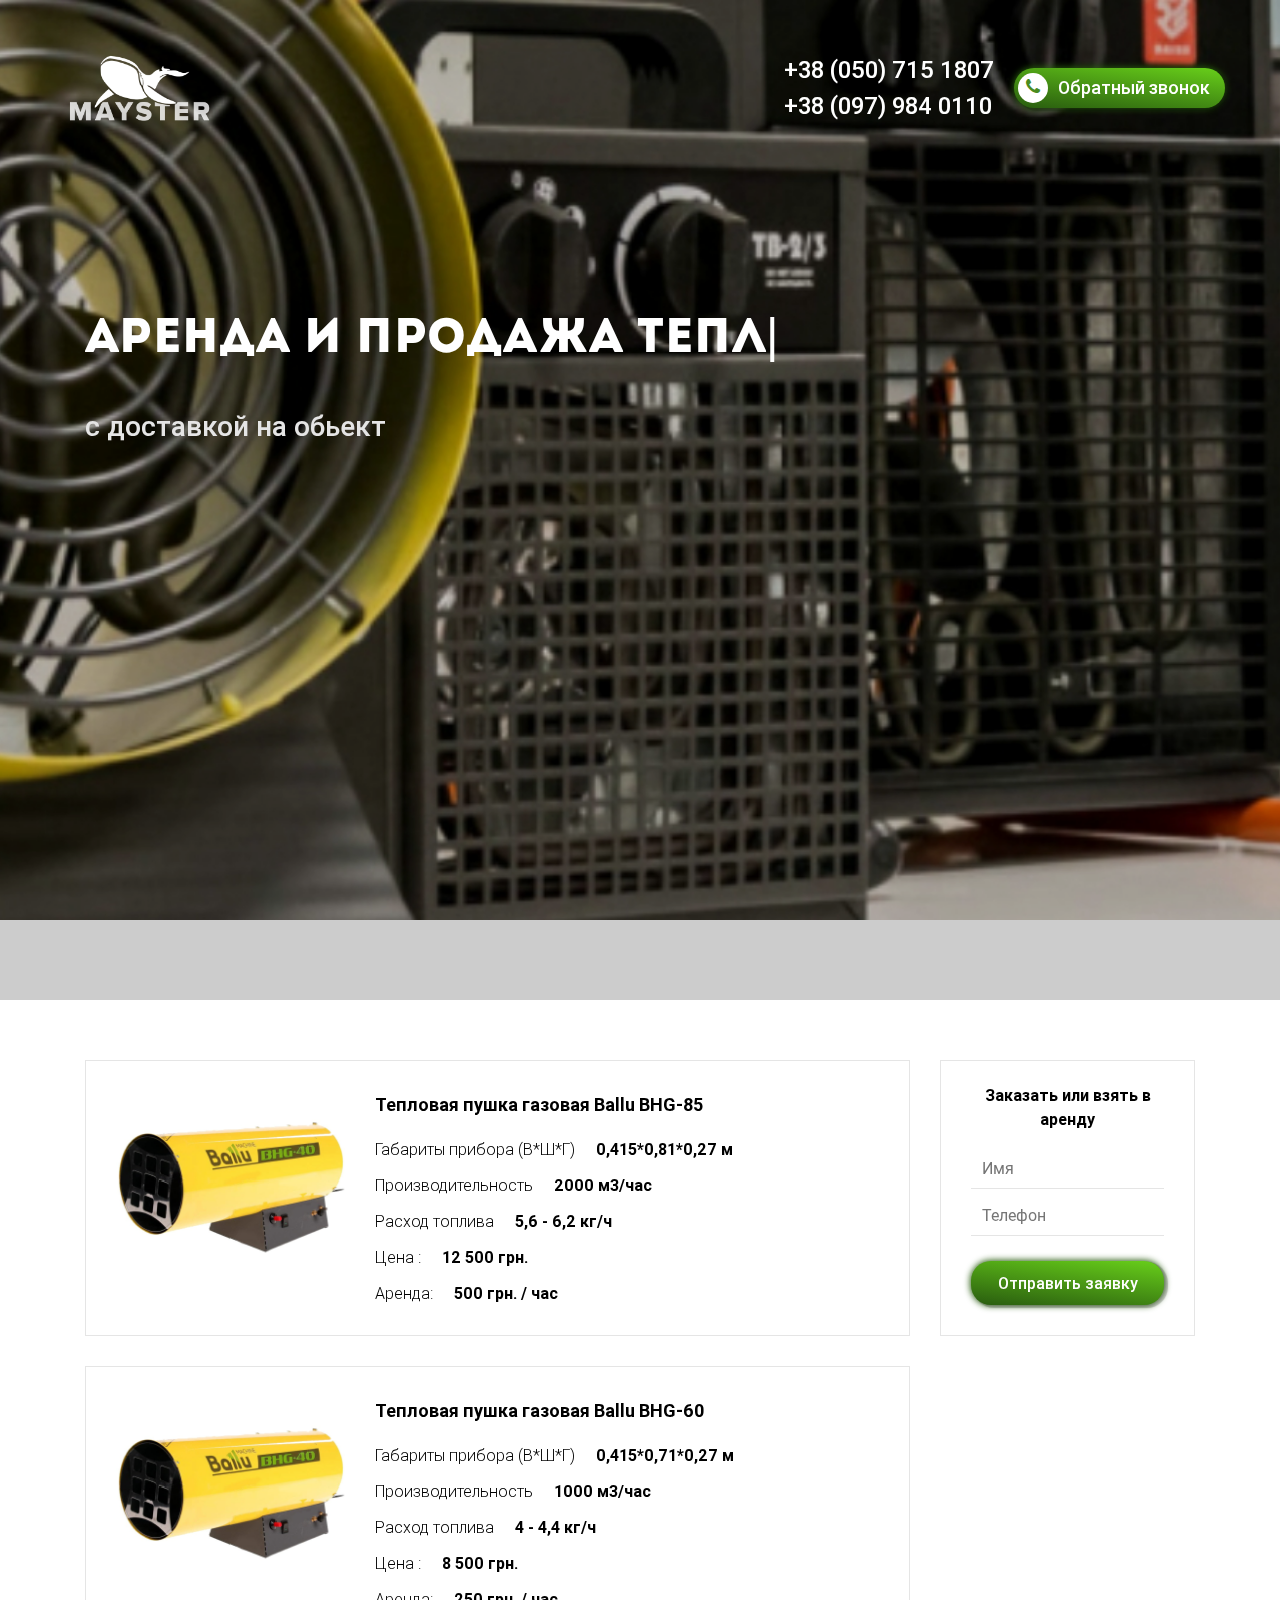
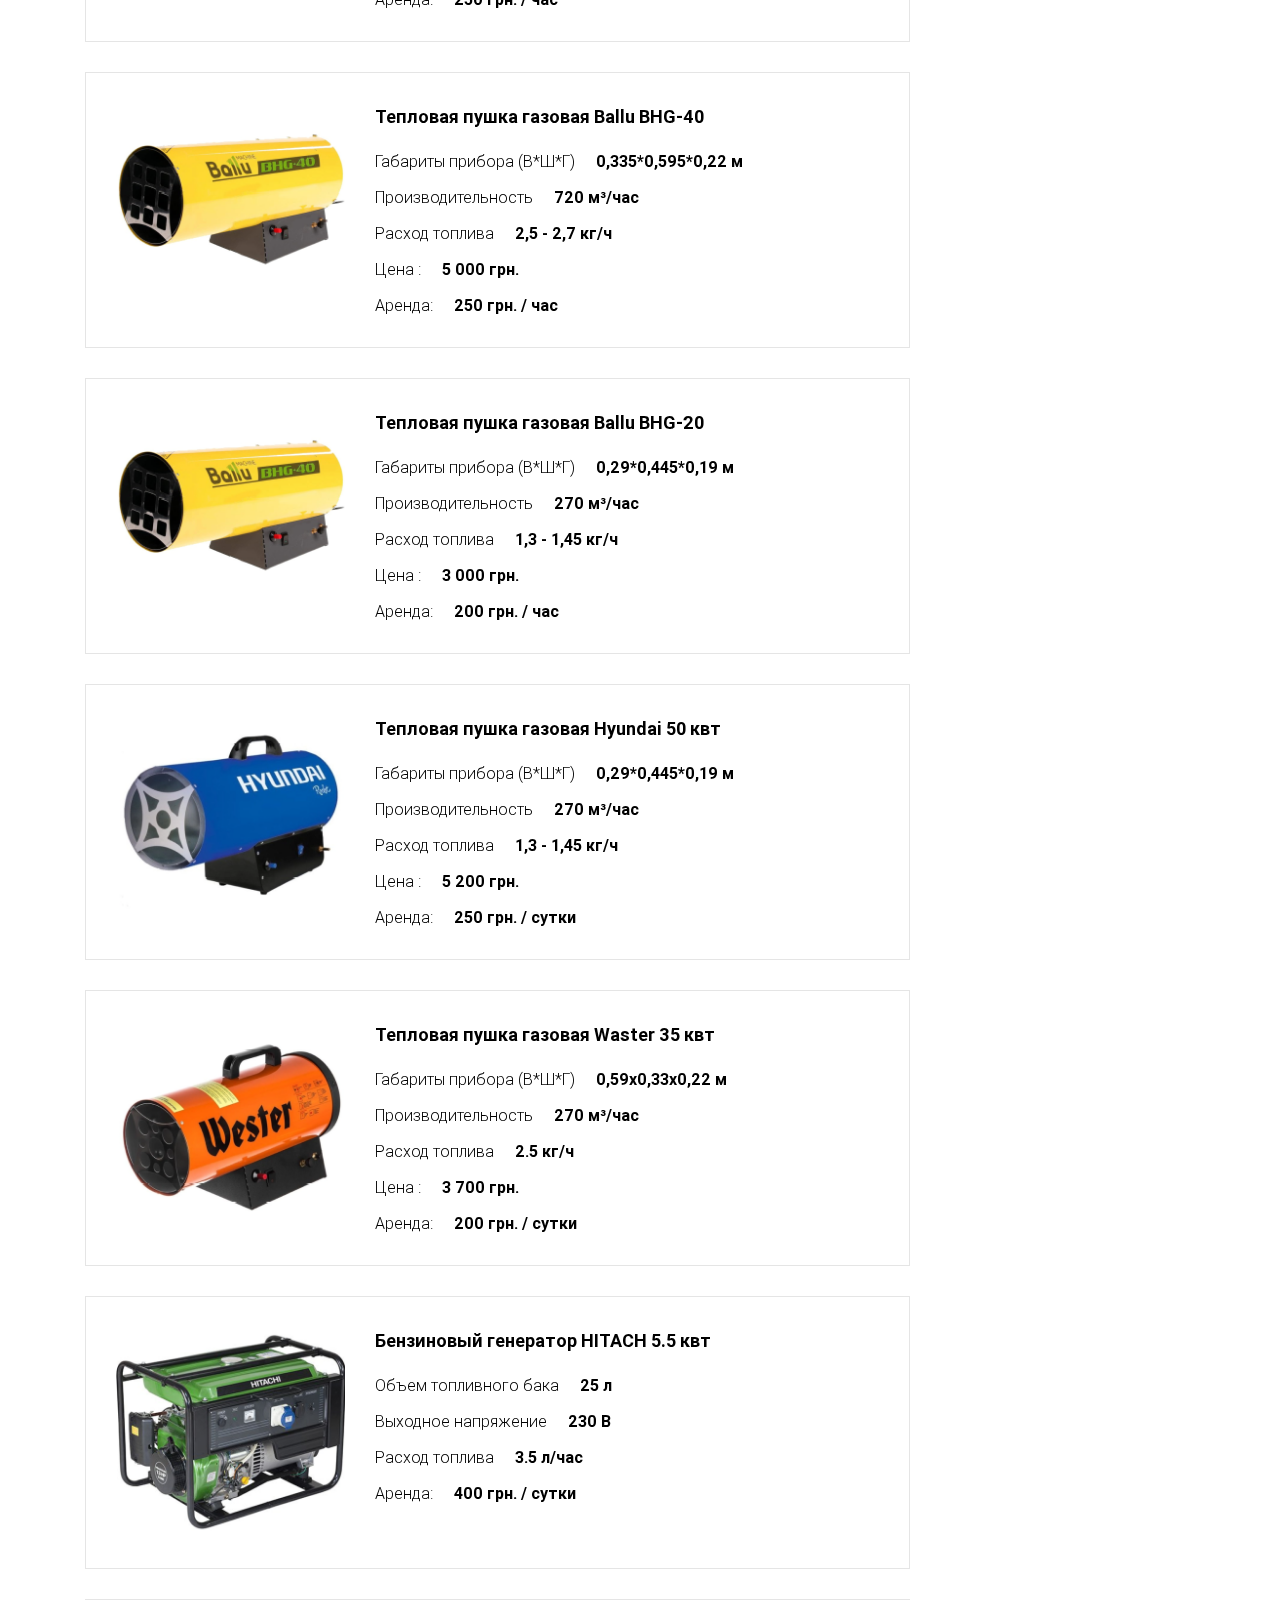
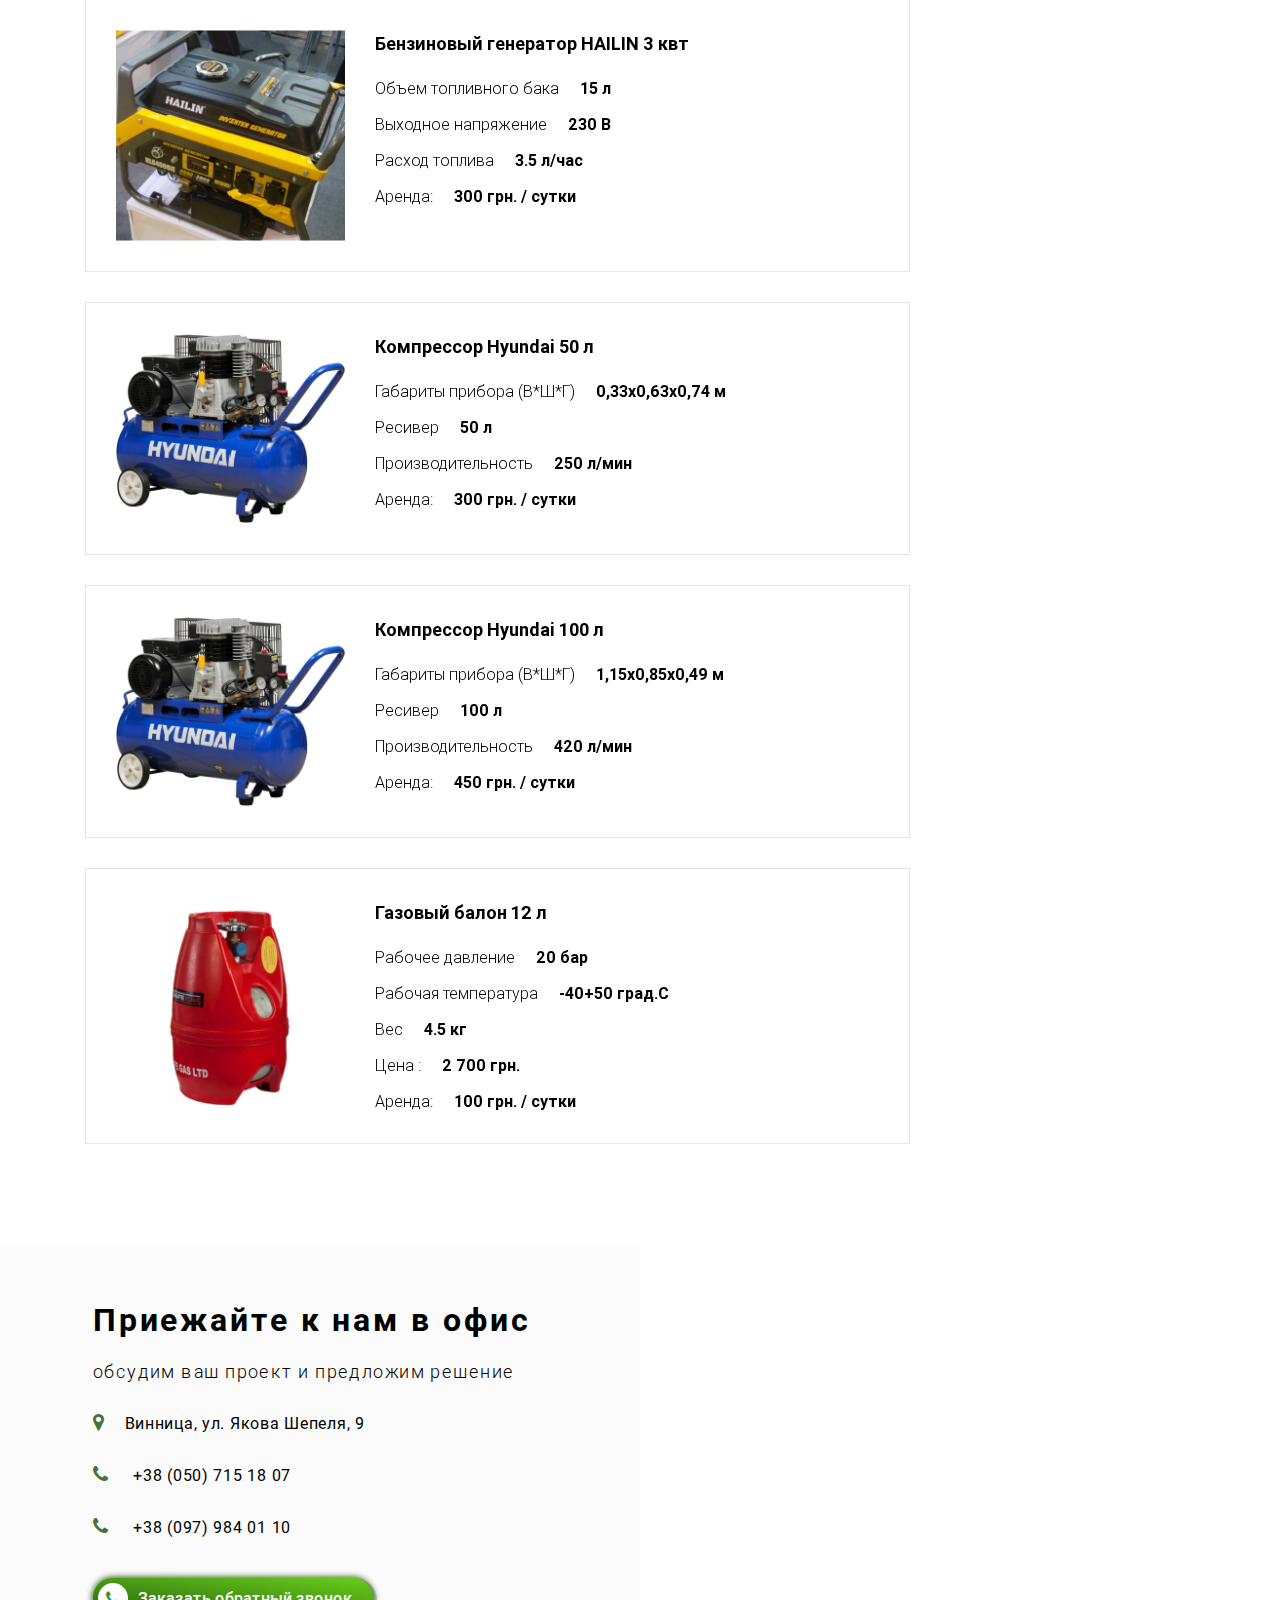
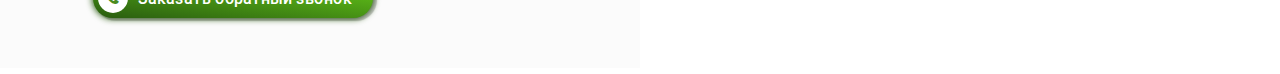
<file: catalog.html>
<!DOCTYPE html>
<html lang="en">

<head>
    <meta charset="UTF-8">
    <meta http-equiv="X-UA-Compatible" content="ie=edge">
    <meta name="viewport" content="width=device-width, initial-scale=1.0">
    <meta name="description"
        content="Заказать профессиональный монтаж всех видов натяжных потолков по лучшей цене в городе Винница" />
    <meta name="keywords"
        content="натяжные потолки винница, глянцевые потолки винница, матовые потолки винница, многоуровневые потолки винница, потолки с подсветкой винница, тканевые потолки винница, сатин потолки винница">
    <link rel="shortcut icon" href="images/favicon.png" type="image/png" />
    <link rel="stylesheet" href="css/font-awesome.min.css">
    <link rel="stylesheet" href="css/bootstrap.min.css">
    <link rel="stylesheet" href="css/mdb.min.css">
    <link rel="stylesheet" href="css/animate.css">
    <link rel="stylesheet" href="css/swiper.min.css">
    <link rel="stylesheet" href="css/grt-youtube-popup.css">
    <link rel="stylesheet" href="css/hover.css">
    <link rel="stylesheet" href="css/style.css">
    <title>Натяжные потолки Винница | Лучшее цены</title>

    <!-- Global site tag (gtag.js) - Google Analytics -->
    <script async src="https://www.googletagmanager.com/gtag/js?id=UA-128218294-1"></script>
    <script>
        window.dataLayer = window.dataLayer || [];

        function gtag() {
            dataLayer.push(arguments);
        }
        gtag('js', new Date());

        gtag('config', 'UA-128218294-1');
    </script>

    <!-- Yandex.Metrika counter -->
    <script type="text/javascript">
        (function (d, w, c) {
            (w[c] = w[c] || []).push(function () {
                try {
                    w.yaCounter50878814 = new Ya.Metrika2({
                        id: 50878814,
                        clickmap: true,
                        trackLinks: true,
                        accurateTrackBounce: true,
                        webvisor: true
                    });
                } catch (e) {}
            });

            var n = d.getElementsByTagName("script")[0],
                s = d.createElement("script"),
                f = function () {
                    n.parentNode.insertBefore(s, n);
                };
            s.type = "text/javascript";
            s.async = true;
            s.src = "https://mc.yandex.ru/metrika/tag.js";

            if (w.opera == "[object Opera]") {
                d.addEventListener("DOMContentLoaded", f, false);
            } else {
                f();
            }
        })(document, window, "yandex_metrika_callbacks2");
    </script>
    <noscript>
        <div><img src="https://mc.yandex.ru/watch/50878814" style="position:absolute; left:-9999px;" alt="" /></div>
    </noscript>
    <!-- /Yandex.Metrika counter -->

</head>

<body>
    <div class="wrapper wrapper--catalog force-overflow">
        <section class="section-1 hero">
            <header class="parallax-window parallax-window--catalog site-header">
                <div class="header">
                    <div class="logo">
                        <a href="/">
                            <div class="large-logo">
                                <img src="images/logo.png" alt="">
                            </div>
                        </a>
                        <!--<div class="small-logo">Desing Studio</div>-->
                        <div class="logo__phones">
                            <p class="logo__item">
                                <a href="tel:0507151807" class="header-phone header-phone-left">+38 (050) 715 18 07</a>
                            </p>
                            <p class="logo__item">
                                <a href="tel:0979840110" class="header-phone header-phone-left">+38 (097) 984 01 10</a>
                            </p>
                        </div>
                    </div>
                    <div class="header-address">
                        <div class="header-address__inner">
                            <p>
                                <a href="tel:0507151807" class="header-phone header-phone-right">
                                    +38 (050) 715 1807
                                </a>
                            </p>
                            <p>
                                <a href="tel:0979840110" class="header-phone header-phone-right">
                                    +38 (097) 984 0110
                                </a>
                            </p>
                        </div>
                        <a href="#" class="button btn-header-feedback" data-toggle="modal"
                            data-target="#ModalSubscription1"><i class="fa fa-phone"></i>
                            <p>Обратный звонок</p>
                        </a>
                        <a href="#" class="md-btn-header-feedback" data-toggle="modal"
                            data-target="#ModalSubscription1"><i class="fa fa-phone"></i></a>
                    </div>
                </div>
                <div class="center-block">
                    <div class="container">
                        <div class="row">
                            <div class="col-12">
                                <div class="op-2">
                                    <h1 class="header-title header-title--catalog op-1">
                                        Аренда и продажа
                                        <span id="header_typed"></span>
                                    </h1>
                                    <p class="op-title">
                                        с доставкой на обьект
                                    </p>
                                </div>
                            </div>
                        </div>
                    </div>
                </div>
            </header>
        </section>
        <main>
            <section class="products">
                <div class="container">
                    <div class="row">
                        <div class="col-xl-9 col-lg-8 col-md-12 products__contant">
                            <div class="row products__item">
                                <div class="col-12">
                                    <div class="products__wrapper">
                                        <div class="row products__row">
                                            <div class="col-md-4 col-12 products__img">
                                                <picture>
                                                    <img src="images/prod-1.png" width="235" height="216"
                                                        alt="Тепловая пушка газовая Ballu BHG-85">
                                                </picture>
                                            </div>
                                            <div class="col-md-8 col-12 products__info-block">
                                                <p class="products__name">
                                                    Тепловая пушка газовая Ballu BHG-85
                                                </p>
                                                <div class="characteristic">
                                                    <div class="characteristic__item">
                                                        <p class="characteristic__name">
                                                            Габариты прибора (В*Ш*Г)
                                                        </p>
                                                        <p class="characteristic__value">
                                                            0,415*0,81*0,27 м
                                                        </p>
                                                    </div>
                                                    <div class="characteristic__item">
                                                        <p class="characteristic__name">
                                                            Производительность
                                                        </p>
                                                        <p class="characteristic__value">
                                                            2000 м3/час
                                                        </p>
                                                    </div>
                                                    <div class="characteristic__item">
                                                        <p class="characteristic__name">
                                                            Расход топлива
                                                        </p>
                                                        <p class="characteristic__value">
                                                            5,6 - 6,2 кг/ч
                                                        </p>
                                                    </div>
                                                    <div class="characteristic__item">
                                                        <p class="characteristic__name">
                                                            Цена :
                                                        </p>
                                                        <p class="characteristic__value">
                                                            12 500 грн.
                                                        </p>
                                                    </div>
                                                    <div class="characteristic__item">
                                                        <p class="characteristic__name">
                                                            Аренда:
                                                        </p>
                                                        <p class="characteristic__value">
                                                            500 грн. / час
                                                        </p>
                                                    </div>
                                                </div>
                                            </div>
                                        </div>
                                    </div>
                                </div>
                            </div>
                            <div class="row products__item">
                                <div class="col-12">
                                    <div class="products__wrapper">
                                        <div class="row products__row">
                                            <div class="col-md-4 col-12 products__img">
                                                <picture>
                                                    <img src="images/prod-1.png" width="235" height="216"
                                                        alt="Тепловая пушка газовая Ballu BHG-60">
                                                </picture>
                                            </div>
                                            <div class="col-md-8 col-12 products__info-block">
                                                <p class="products__name">
                                                    Тепловая пушка газовая Ballu BHG-60
                                                </p>
                                                <div class="characteristic">
                                                    <div class="characteristic__item">
                                                        <p class="characteristic__name">
                                                            Габариты прибора (В*Ш*Г)
                                                        </p>
                                                        <p class="characteristic__value">
                                                            0,415*0,71*0,27 м
                                                        </p>
                                                    </div>
                                                    <div class="characteristic__item">
                                                        <p class="characteristic__name">
                                                            Производительность
                                                        </p>
                                                        <p class="characteristic__value">
                                                            1000 м3/час
                                                        </p>
                                                    </div>
                                                    <div class="characteristic__item">
                                                        <p class="characteristic__name">
                                                            Расход топлива
                                                        </p>
                                                        <p class="characteristic__value">
                                                            4 - 4,4 кг/ч
                                                        </p>
                                                    </div>
                                                    <div class="characteristic__item">
                                                        <p class="characteristic__name">
                                                            Цена :
                                                        </p>
                                                        <p class="characteristic__value">
                                                            8 500 грн.
                                                        </p>
                                                    </div>
                                                    <div class="characteristic__item">
                                                        <p class="characteristic__name">
                                                            Аренда:
                                                        </p>
                                                        <p class="characteristic__value">
                                                            250 грн. / час
                                                        </p>
                                                    </div>
                                                </div>
                                            </div>
                                        </div>
                                    </div>
                                </div>
                            </div>
                            <div class="row products__item">
                                <div class="col-12">
                                    <div class="products__wrapper">
                                        <div class="row products__row">
                                            <div class="col-md-4 col-12 products__img">
                                                <picture>
                                                    <img src="images/prod-1.png" width="235" height="216"
                                                        alt="Тепловая пушка газовая Ballu BHG-40">
                                                </picture>
                                            </div>
                                            <div class="col-md-8 col-12 products__info-block">
                                                <p class="products__name">
                                                    Тепловая пушка газовая Ballu BHG-40
                                                </p>
                                                <div class="characteristic">
                                                    <div class="characteristic__item">
                                                        <p class="characteristic__name">
                                                            Габариты прибора (В*Ш*Г)
                                                        </p>
                                                        <p class="characteristic__value">
                                                            0,335*0,595*0,22 м
                                                        </p>
                                                    </div>
                                                    <div class="characteristic__item">
                                                        <p class="characteristic__name">
                                                            Производительность
                                                        </p>
                                                        <p class="characteristic__value">
                                                            720 м³/час
                                                        </p>
                                                    </div>
                                                    <div class="characteristic__item">
                                                        <p class="characteristic__name">
                                                            Расход топлива
                                                        </p>
                                                        <p class="characteristic__value">
                                                            2,5 - 2,7 кг/ч
                                                        </p>
                                                    </div>
                                                    <div class="characteristic__item">
                                                        <p class="characteristic__name">
                                                            Цена :
                                                        </p>
                                                        <p class="characteristic__value">
                                                            5 000 грн.
                                                        </p>
                                                    </div>
                                                    <div class="characteristic__item">
                                                        <p class="characteristic__name">
                                                            Аренда:
                                                        </p>
                                                        <p class="characteristic__value">
                                                            250 грн. / час
                                                        </p>
                                                    </div>
                                                </div>
                                            </div>
                                        </div>
                                    </div>
                                </div>
                            </div>
                            <div class="row products__item">
                                <div class="col-12">
                                    <div class="products__wrapper">
                                        <div class="row products__row">
                                            <div class="col-md-4 col-12 products__img">
                                                <picture>
                                                    <img src="images/prod-1.png" width="235" height="216"
                                                        alt="Тепловая пушка газовая Ballu BHG-20">
                                                </picture>
                                            </div>
                                            <div class="col-md-8 col-12 products__info-block">
                                                <p class="products__name">
                                                    Тепловая пушка газовая Ballu BHG-20
                                                </p>
                                                <div class="characteristic">
                                                    <div class="characteristic__item">
                                                        <p class="characteristic__name">
                                                            Габариты прибора (В*Ш*Г)
                                                        </p>
                                                        <p class="characteristic__value">
                                                            0,29*0,445*0,19 м
                                                        </p>
                                                    </div>
                                                    <div class="characteristic__item">
                                                        <p class="characteristic__name">
                                                            Производительность
                                                        </p>
                                                        <p class="characteristic__value">
                                                            270 м³/час
                                                        </p>
                                                    </div>
                                                    <div class="characteristic__item">
                                                        <p class="characteristic__name">
                                                            Расход топлива
                                                        </p>
                                                        <p class="characteristic__value">
                                                            1,3 - 1,45 кг/ч
                                                        </p>
                                                    </div>
                                                    <div class="characteristic__item">
                                                        <p class="characteristic__name">
                                                            Цена :
                                                        </p>
                                                        <p class="characteristic__value">
                                                            3 000 грн.
                                                        </p>
                                                    </div>
                                                    <div class="characteristic__item">
                                                        <p class="characteristic__name">
                                                            Аренда:
                                                        </p>
                                                        <p class="characteristic__value">
                                                            200 грн. / час
                                                        </p>
                                                    </div>
                                                </div>
                                            </div>
                                        </div>
                                    </div>
                                </div>
                            </div>
                            <div class="row products__item">
                                <div class="col-12">
                                    <div class="products__wrapper">
                                        <div class="row products__row">
                                            <div class="col-md-4 col-12 products__img">
                                                <picture>
                                                    <img src="images/prod-2.png" width="235" height="216"
                                                        alt="Тепловая пушка газовая Hyundai 50 квт">
                                                </picture>
                                            </div>
                                            <div class="col-md-8 col-12 products__info-block">
                                                <p class="products__name">
                                                    Тепловая пушка газовая Hyundai 50 квт
                                                </p>
                                                <div class="characteristic">
                                                    <div class="characteristic__item">
                                                        <p class="characteristic__name">
                                                            Габариты прибора (В*Ш*Г)
                                                        </p>
                                                        <p class="characteristic__value">
                                                            0,29*0,445*0,19 м
                                                        </p>
                                                    </div>
                                                    <div class="characteristic__item">
                                                        <p class="characteristic__name">
                                                            Производительность
                                                        </p>
                                                        <p class="characteristic__value">
                                                            270 м³/час
                                                        </p>
                                                    </div>
                                                    <div class="characteristic__item">
                                                        <p class="characteristic__name">
                                                            Расход топлива
                                                        </p>
                                                        <p class="characteristic__value">
                                                            1,3 - 1,45 кг/ч
                                                        </p>
                                                    </div>
                                                    <div class="characteristic__item">
                                                        <p class="characteristic__name">
                                                            Цена :
                                                        </p>
                                                        <p class="characteristic__value">
                                                            5 200 грн.
                                                        </p>
                                                    </div>
                                                    <div class="characteristic__item">
                                                        <p class="characteristic__name">
                                                            Аренда:
                                                        </p>
                                                        <p class="characteristic__value">
                                                            250 грн. / сутки
                                                        </p>
                                                    </div>
                                                </div>
                                            </div>
                                        </div>
                                    </div>
                                </div>
                            </div>
                            <div class="row products__item">
                                <div class="col-12">
                                    <div class="products__wrapper">
                                        <div class="row products__row">
                                            <div class="col-md-4 col-12 products__img">
                                                <picture>
                                                    <img src="images/prod-3.png" width="235" height="216"
                                                        alt="Тепловая пушка газовая Waster 35 квт">
                                                </picture>
                                            </div>
                                            <div class="col-md-8 col-12 products__info-block">
                                                <p class="products__name">
                                                    Тепловая пушка газовая Waster 35 квт
                                                </p>
                                                <div class="characteristic">
                                                    <div class="characteristic__item">
                                                        <p class="characteristic__name">
                                                            Габариты прибора (В*Ш*Г)
                                                        </p>
                                                        <p class="characteristic__value">
                                                            0,59x0,33x0,22 м
                                                        </p>
                                                    </div>
                                                    <div class="characteristic__item">
                                                        <p class="characteristic__name">
                                                            Производительность
                                                        </p>
                                                        <p class="characteristic__value">
                                                            270 м³/час
                                                        </p>
                                                    </div>
                                                    <div class="characteristic__item">
                                                        <p class="characteristic__name">
                                                            Расход топлива
                                                        </p>
                                                        <p class="characteristic__value">
                                                            2.5 кг/ч
                                                        </p>
                                                    </div>
                                                    <div class="characteristic__item">
                                                        <p class="characteristic__name">
                                                            Цена :
                                                        </p>
                                                        <p class="characteristic__value">
                                                            3 700 грн.
                                                        </p>
                                                    </div>
                                                    <div class="characteristic__item">
                                                        <p class="characteristic__name">
                                                            Аренда:
                                                        </p>
                                                        <p class="characteristic__value">
                                                            200 грн. / сутки
                                                        </p>
                                                    </div>
                                                </div>
                                            </div>
                                        </div>
                                    </div>
                                </div>
                            </div>
                            <div class="row products__item">
                                <div class="col-12">
                                    <div class="products__wrapper">
                                        <div class="row products__row">
                                            <div class="col-md-4 col-12 products__img">
                                                <picture>
                                                    <img src="images/prod-4.png" width="235" height="216"
                                                        alt="Бензиновый генератор HITACH 5.5 квт">
                                                </picture>
                                            </div>
                                            <div class="col-md-8 col-12 products__info-block">
                                                <p class="products__name">
                                                    Бензиновый генератор HITACH 5.5 квт
                                                </p>
                                                <div class="characteristic">
                                                    <div class="characteristic__item">
                                                        <p class="characteristic__name">
                                                            Объем топливного бака
                                                        </p>
                                                        <p class="characteristic__value">
                                                            25 л
                                                        </p>
                                                    </div>
                                                    <div class="characteristic__item">
                                                        <p class="characteristic__name">
                                                            Выходное напряжение
                                                        </p>
                                                        <p class="characteristic__value">
                                                            230 В
                                                        </p>
                                                    </div>
                                                    <div class="characteristic__item">
                                                        <p class="characteristic__name">
                                                            Расход топлива
                                                        </p>
                                                        <p class="characteristic__value">
                                                            3.5 л/час
                                                        </p>
                                                    </div>
                                                    <div class="characteristic__item">
                                                        <p class="characteristic__name">
                                                            Аренда:
                                                        </p>
                                                        <p class="characteristic__value">
                                                            400 грн. / сутки
                                                        </p>
                                                    </div>
                                                </div>
                                            </div>
                                        </div>
                                    </div>
                                </div>
                            </div>
                            <div class="row products__item">
                                <div class="col-12">
                                    <div class="products__wrapper">
                                        <div class="row products__row">
                                            <div class="col-md-4 col-12 products__img">
                                                <picture>
                                                    <img src="images/prod-5.png" width="235" height="216"
                                                        alt="Бензиновый генератор HAILIN 3 квт">
                                                </picture>
                                            </div>
                                            <div class="col-md-8 col-12 products__info-block">
                                                <p class="products__name">
                                                    Бензиновый генератор HAILIN 3 квт
                                                </p>
                                                <div class="characteristic">
                                                    <div class="characteristic__item">
                                                        <p class="characteristic__name">
                                                            Объем топливного бака
                                                        </p>
                                                        <p class="characteristic__value">
                                                            15 л
                                                        </p>
                                                    </div>
                                                    <div class="characteristic__item">
                                                        <p class="characteristic__name">
                                                            Выходное напряжение
                                                        </p>
                                                        <p class="characteristic__value">
                                                            230 В
                                                        </p>
                                                    </div>
                                                    <div class="characteristic__item">
                                                        <p class="characteristic__name">
                                                            Расход топлива
                                                        </p>
                                                        <p class="characteristic__value">
                                                            3.5 л/час
                                                        </p>
                                                    </div>
                                                    <div class="characteristic__item">
                                                        <p class="characteristic__name">
                                                            Аренда:
                                                        </p>
                                                        <p class="characteristic__value">
                                                            300 грн. / сутки
                                                        </p>
                                                    </div>
                                                </div>
                                            </div>
                                        </div>
                                    </div>
                                </div>
                            </div>
                            <div class="row products__item">
                                <div class="col-12">
                                    <div class="products__wrapper">
                                        <div class="row products__row">
                                            <div class="col-md-4 col-12 products__img">
                                                <picture>
                                                    <img src="images/prod-6.png" width="235" height="216"
                                                        alt="Компрессор Hyundai 50 л">
                                                </picture>
                                            </div>
                                            <div class="col-md-8 col-12 products__info-block">
                                                <p class="products__name">
                                                    Компрессор Hyundai 50 л
                                                </p>
                                                <div class="characteristic">
                                                    <div class="characteristic__item">
                                                        <p class="characteristic__name">
                                                            Габариты прибора (В*Ш*Г)
                                                        </p>
                                                        <p class="characteristic__value">
                                                            0,33x0,63x0,74 м
                                                        </p>
                                                    </div>
                                                    <div class="characteristic__item">
                                                        <p class="characteristic__name">
                                                            Ресивер
                                                        </p>
                                                        <p class="characteristic__value">
                                                            50 л
                                                        </p>
                                                    </div>
                                                    <div class="characteristic__item">
                                                        <p class="characteristic__name">
                                                            Производительность
                                                        </p>
                                                        <p class="characteristic__value">
                                                            250 л/мин
                                                        </p>
                                                    </div>
                                                    <div class="characteristic__item">
                                                        <p class="characteristic__name">
                                                            Аренда:
                                                        </p>
                                                        <p class="characteristic__value">
                                                            300 грн. / сутки
                                                        </p>
                                                    </div>
                                                </div>
                                            </div>
                                        </div>
                                    </div>
                                </div>
                            </div>
                            <div class="row products__item">
                                <div class="col-12">
                                    <div class="products__wrapper">
                                        <div class="row products__row">
                                            <div class="col-md-4 col-12 products__img">
                                                <picture>
                                                    <img src="images/prod-6.png" width="235" height="216"
                                                        alt="Компрессор Hyundai 100 л">
                                                </picture>
                                            </div>
                                            <div class="col-md-8 col-12 products__info-block">
                                                <p class="products__name">
                                                    Компрессор Hyundai 100 л
                                                </p>
                                                <div class="characteristic">
                                                    <div class="characteristic__item">
                                                        <p class="characteristic__name">
                                                            Габариты прибора (В*Ш*Г)
                                                        </p>
                                                        <p class="characteristic__value">
                                                            1,15x0,85x0,49 м
                                                        </p>
                                                    </div>
                                                    <div class="characteristic__item">
                                                        <p class="characteristic__name">
                                                            Ресивер
                                                        </p>
                                                        <p class="characteristic__value">
                                                            100 л
                                                        </p>
                                                    </div>
                                                    <div class="characteristic__item">
                                                        <p class="characteristic__name">
                                                            Производительность
                                                        </p>
                                                        <p class="characteristic__value">
                                                            420 л/мин
                                                        </p>
                                                    </div>
                                                    <div class="characteristic__item">
                                                        <p class="characteristic__name">
                                                            Аренда:
                                                        </p>
                                                        <p class="characteristic__value">
                                                            450 грн. / сутки
                                                        </p>
                                                    </div>
                                                </div>
                                            </div>
                                        </div>
                                    </div>
                                </div>
                            </div>
                            <div class="row products__item">
                                <div class="col-12">
                                    <div class="products__wrapper">
                                        <div class="row products__row">
                                            <div class="col-md-4 col-12 products__img">
                                                <picture>
                                                    <img src="images/prod-7.png" width="235" height="216"
                                                        alt="Газовый балон 12 л">
                                                </picture>
                                            </div>
                                            <div class="col-md-8 col-12 products__info-block">
                                                <p class="products__name">
                                                    Газовый балон 12 л
                                                </p>
                                                <div class="characteristic">
                                                    <div class="characteristic__item">
                                                        <p class="characteristic__name">
                                                            Рабочее давление
                                                        </p>
                                                        <p class="characteristic__value">
                                                            20 бар
                                                        </p>
                                                    </div>
                                                    <div class="characteristic__item">
                                                        <p class="characteristic__name">
                                                            Рабочая температура
                                                        </p>
                                                        <p class="characteristic__value">
                                                            -40+50 град.С
                                                        </p>
                                                    </div>
                                                    <div class="characteristic__item">
                                                        <p class="characteristic__name">
                                                            Вес
                                                        </p>
                                                        <p class="characteristic__value">
                                                            4.5 кг
                                                        </p>
                                                    </div>
                                                    <div class="characteristic__item">
                                                        <p class="characteristic__name">
                                                            Цена :
                                                        </p>
                                                        <p class="characteristic__value">
                                                            2 700 грн.
                                                        </p>
                                                    </div>
                                                    <div class="characteristic__item">
                                                        <p class="characteristic__name">
                                                            Аренда:
                                                        </p>
                                                        <p class="characteristic__value">
                                                            100 грн. / сутки
                                                        </p>
                                                    </div>
                                                </div>
                                            </div>
                                        </div>
                                    </div>
                                </div>
                            </div>
                        </div>
                        <div class="col-xl-3 col-lg-4 col-md-12 products__order">
                            <div class="order-thank">
                                <div class="order-thank__inner">
                                    <p class="order-thank__name">
                                        Заказать или взять в аренду
                                    </p>
                                    <button type="button" class="close-custom-modal order-thank__close"
                                        aria-label="Закрить модальное окно"></button>
                                    <form action="mail_2.php" method="POST" id="order_form" autocomplete="off">
                                        <p class="order-thank__item">
                                            <label for="order-thank_name" class="visually-hidden">
                                                Имя
                                            </label>
                                            <input type="text" id="order-thank_name" name="username" placeholder="Имя"
                                                required>
                                        </p>
                                        <p class="order-thank__item">
                                            <label for="order-thank_phone" class="visually-hidden">
                                                Телефон
                                            </label>
                                            <input type="text" id="order-thank_phone" name="phone"
                                                data-mask="callback-catalog-phone" placeholder="Телефон" required>
                                        </p>
                                        <p class="order-thank__item order-thank__item--button">
                                            <button type="submit" class="button button--order-thank">
                                                Отправить заявку
                                            </button>
                                        </p>
                                    </form>
                                </div>
                            </div>
                        </div>
                    </div>
                </div>
            </section>
        </main>
        <section class="section-6">
            <div class="container-fluid">
                <div class="row">
                    <div class="col-xl-6 address-wrap">
                        <div class="address-container">
                            <h2 class="address-title">Приежайте к нам в офис</h2>
                            <p class="address-under-title">обсудим ваш проект и предложим решение</p>
                            <div class="contacts">
                                <p><i class="fa fa-map-marker"></i>Винница, ул. Якова Шепеля, 9</p>
                                <p class="contacts__item">
                                    <a href="tel:0507151807">
                                        <p><i class="fa fa-phone"></i> +38 (050) 715 18 07</p>
                                    </a>
                                </p>
                                <p class="contacts__item">
                                    <a href="tel:0979840110">
                                        <p><i class="fa fa-phone"></i> +38 (097) 984 01 10</p>
                                    </a>
                                </p>
                            </div>
                            <a href="#" class="button footer-btn mt-4" data-toggle="modal"
                                data-target="#ModalSubscription1"><i class="fa fa-phone"></i>
                                <p>Заказать обратный звонок</p>
                            </a>
                        </div>
                    </div>
                    <div class="clearfix"></div>
                    <div class="col-xl-6 p-0 m-0 map-wrap">
                        <iframe
                            src="https://www.google.com/maps/embed?pb=!1m18!1m12!1m3!1d2606.5670401852326!2d28.4897075130779!3d49.20877240484322!2m3!1f0!2f0!3f0!3m2!1i1024!2i768!4f13.1!3m3!1m2!1s0x472d5bae49552389%3A0x52cd06bd23ec915e!2z0LLRg9C70LjRhtGPINCv0LrQvtCy0LAg0KjQtdC_0LXQu9GPLCA5LCDQktGW0L3QvdC40YbRjywg0JLRltC90L3QuNGG0YzQutCwINC-0LHQu9Cw0YHRgtGMLCAyMTAwMA!5e0!3m2!1suk!2sua!4v1573476235104!5m2!1suk!2sua"
                            width="100%" height="100%" frameborder="0" style="border:0;" allowfullscreen=""></iframe>
                    </div>
                </div>
            </div>
        </section>
    </div>

    <div class="call-modal-thank-wrapper">
        <button type="button" class="button">
            Заказать
        </button>
    </div>

    <div class="modal fade modal-form" id="ModalSubscription1" tabindex="-1" role="dialog"
        aria-labelledby="myModalLabel" aria-hidden="true">
        <div class="modal-dialog modal-dialog-centered modal-notify modal-success" role="document">
            <!--Content-->
            <div class="modal-content">
                <form action="#" class="js-form" onsubmit="yaCounter50878814.reachGoal('Zvonochek'); return true;">
                    <!--Header-->
                    <div class="modal-header text-center bg-form">
                        <h4 class="modal-title white-text w-100 font-weight-bold py-1"></h4>
                        <button type="button" class="close" data-dismiss="modal" aria-label="Close">
                            <span aria-hidden="true" class="white-text">&times;</span>
                        </button>
                    </div>

                    <!--Body-->
                    <div class="modal-body">
                        <h5 class="text-center text-dark">Введите свой номер и получите детальную информацию</h5>
                        <div class="md-form mb-1">
                            <i class="fa fa-phone prefix grey-text"></i>
                            <input data-mask="callback-catalog-phone" type="text" class="form-control"
                                placeholder="+38 ( ___ ) ___ __ __" name="phone" required>
                        </div>
                    </div>

                    <!--Footer-->
                    <div class="d-flex justify-content-center mb-2">
                        <button type="submit" class="btn btn-success waves-effect modal-submit-btn bg-form"><b>Заказать
                                обратный звонок</b></button>
                    </div>
                </form>
            </div>
            <!--/.Content-->
        </div>
    </div>
    <div class="modal fade modal-form" id="ModalSubscription2" tabindex="-1" role="dialog"
        aria-labelledby="myModalLabel" aria-hidden="true">
        <div class="modal-dialog modal-dialog-centered modal-notify modal-success" role="document">
            <!--Content-->
            <div class="modal-content">
                <form action="#" class="js-form" onsubmit="yaCounter50878814.reachGoal('Cons'); return true;">
                    <!--Header-->
                    <div class="modal-header text-center bg-form">
                        <h4 class="modal-title white-text w-100 font-weight-bold py-1"></h4>
                        <button type="button" class="close" data-dismiss="modal" aria-label="Close">
                            <span aria-hidden="true" class="white-text">&times;</span>
                        </button>
                    </div>

                    <!--Body-->
                    <div class="modal-body">
                        <h5 class="text-center text-dark">Введите свой номер и получите детальную информацию</h5>
                        <div class="md-form mb-1">
                            <i class="fa fa-phone prefix grey-text"></i>
                            <input data-mask="callback-catalog-phone" type="text" class="form-control"
                                placeholder="+38 ( ___ ) ___ __ __" name="phone" required>
                        </div>
                    </div>

                    <!--Footer-->
                    <div class="d-flex justify-content-center mb-2">
                        <button type="submit" class="btn btn-success waves-effect modal-submit-btn bg-form"><b>Получить
                                консультацию</b></button>
                    </div>
                </form>
            </div>
            <!--/.Content-->
        </div>
    </div>
    <div class="modal fade modal-form" id="ModalSubscription3" tabindex="-1" role="dialog"
        aria-labelledby="myModalLabel" aria-hidden="true">
        <div class="modal-dialog modal-dialog-centered modal-notify modal-success" role="document">
            <!--Content-->
            <div class="modal-content">
                <form action="#" class="js-form" onsubmit="yaCounter50878814.reachGoal('Zena'); return true;">
                    <!--Header-->
                    <div class="modal-header text-center bg-form">
                        <h4 class="modal-title white-text w-100 font-weight-bold py-1"></h4>
                        <button type="button" class="close" data-dismiss="modal" aria-label="Close">
                            <span aria-hidden="true" class="white-text">&times;</span>
                        </button>
                    </div>

                    <!--Body-->
                    <div class="modal-body">
                        <h5 class="text-center text-dark">Введите свой номер и получите детальную информацию</h5>
                        <div class="md-form mb-1">
                            <i class="fa fa-phone prefix grey-text"></i>
                            <input data-mask="callback-catalog-phone" type="text" class="form-control"
                                placeholder="+38 ( ___ ) ___ __ __" name="phone" required>
                        </div>
                    </div>

                    <!--Footer-->
                    <div class="d-flex justify-content-center mb-2">
                        <button type="submit"
                            class="btn btn-success waves-effect modal-submit-btn bg-form"><b>Рассчитать
                                стоимость</b></button>
                    </div>
                </form>
            </div>
            <!--/.Content-->
        </div>
    </div>
    <div class="modal fade modal-form" id="ModalSubscription4" tabindex="-1" role="dialog"
        aria-labelledby="myModalLabel" aria-hidden="true">
        <div class="modal-dialog modal-dialog-centered modal-notify modal-success" role="document">
            <!--Content-->
            <div class="modal-content">
                <form action="#" class="js-form" onsubmit="yaCounter50878814.reachGoal('Oborudovanie'); return true;">
                    <!--Header-->
                    <div class="modal-header text-center bg-form">
                        <h4 class="modal-title white-text w-100 font-weight-bold py-1"></h4>
                        <button type="button" class="close" data-dismiss="modal" aria-label="Close">
                            <span aria-hidden="true" class="white-text">&times;</span>
                        </button>
                    </div>

                    <!--Body-->
                    <div class="modal-body">
                        <h5 class="text-center text-dark">Введите свой номер и узнайте стоимость товара</h5>
                        <div class="md-form mb-1">
                            <i class="fa fa-phone prefix grey-text"></i>
                            <input data-mask="callback-catalog-phone" type="text" class="form-control"
                                placeholder="+38 ( ___ ) ___ __ __" name="phone" required>
                        </div>
                    </div>

                    <!--Footer-->
                    <div class="d-flex justify-content-center mb-2">
                        <button type="submit" class="btn btn-success waves-effect modal-submit-btn bg-form"><b>Узнать
                                стоимость</b></button>
                    </div>
                </form>
            </div>
            <!--/.Content-->
        </div>
    </div>

    <!-- Central Modal Medium Success -->
    <div class="modal fade" id="centralModalSuccess" tabindex="-1" role="dialog" aria-labelledby="myModalLabel1"
        aria-hidden="true">
        <div class="modal-dialog modal-dialog-centered modal-notify modal-success" role="document">
            <!--Content-->
            <div class="modal-content">
                <!--Header-->
                <div class="modal-header bg-form">

                    <button type="button" class="close" data-dismiss="modal" aria-label="Close">
                        <span aria-hidden="true" class="white-text">&times;</span>
                    </button>
                </div>

                <!--Body-->
                <div class="modal-body">
                    <div class="text-center">
                        <i class="fa fa-check fa-4x mb-3 animated rotateIn"></i>
                        <h4>Спасибо. В ближайшее время наш менеджер свяжется с вами!</h4>
                    </div>
                </div>

                <!--Footer-->
                <div class="modal-footer justify-content-center">
                    <button type="button" class="btn btn-success waves-effect modal-submit-btn-success bg-form"
                        data-dismiss="modal">Закрыть</button>
                </div>
            </div>
            <!--/.Content-->
        </div>
    </div>
    <!-- Central Modal Medium Success-->

    <span class="button-modal" data-toggle="modal" data-target="#centralModalSuccess"></span>

    <div class="modal fade" id="thankModal" tabindex="-1" role="dialog" aria-labelledby="myModalLabel"
        aria-hidden="true">
        <div class="modal-dialog modal-dialog-centered modal-dialog--thank">
            <div class="modal-content">
                <button type="button" class="close close--thank-you" data-dismiss="modal" aria-label="Закрыть"></button>
                <div class="modal-body modal-body--thank">
                    <h4 class="modal-title modal-title--thank" id="myModalLabel">
                        <span class="modal-title__icon">
                            <svg xmlns="http://www.w3.org/2000/svg" width="26" height="24" viewBox="0 0 26 24">
                                <g>
                                    <g>
                                        <path fill="#08b224"
                                            d="M2.262 12.736c-.044 0-.088 0-.177.044a2.157 2.157 0 0 1-.488-.178c.133-.088.355-.044.665.134zM24.736.812c-1.153-.62-2.438.576-3.192 1.285-1.729 1.685-3.191 3.635-4.831 5.408-1.818 1.95-3.502 3.9-5.364 5.807-1.064 1.064-2.216 2.216-2.925 3.546-1.596-1.552-2.97-3.236-4.743-4.61-1.286-.975-3.413-1.684-3.369.665.089 3.058 2.793 6.338 4.787 8.422.842.886 1.95 1.817 3.236 1.861 1.551.09 3.147-1.773 4.078-2.792 1.64-1.773 2.97-3.768 4.477-5.585 1.95-2.394 3.945-4.743 5.85-7.181 1.198-1.507 4.965-5.23 1.996-6.826z" />
                                    </g>
                                </g>
                            </svg>
                        </span>
                        Спасибо!
                    </h4>
                    <p>
                        Ваша заявка отправлена, наш менеджер свяжется с Вами в ближайшее время
                    </p>
                </div>
            </div>
        </div>
    </div>

    <script src="js/jquery-3.3.1.js"></script>
    <script src="js/popper.min.js"></script>
    <script src="js/bootstrap.min.js"></script>
    <script src="js/mdb.min.js"></script>
    <script src="js/wow.min.js"></script>
    <script src="js/swiper.min.js"></script>
    <!--<script src="js/libs.js"></script>-->
    <script src="js/jquery.validate.min.js"></script>
    <script src="js/grt-youtube-popup.js"></script>
    <script src="js/parallax.min.js"></script>
    <script src="js/typed.min.js"></script>
    <script src="js/script.js"></script>
</body>

</html>
</file>
<file: css/grt-youtube-popup.css>
.grtyoutube-popup {
	position:fixed;
	top:0;
	left:0;
	right:0;
	bottom:0;
	z-index:99999;
}

.grtyoutube-popup-content {
	margin-top:150px;
	width:95%;
	max-width:850px;
	margin-left:auto;
	margin-right:auto;
	position:relative;
}

.grtyoutube-popup-close {
	position:absolute;
	top:-30px;
	right:0;
	color:#FFF;
	font-size:25px;
	width:17px;
	height:17px;
	cursor:pointer;
}

.grtyoutube-iframe {
	width:100%;
	height:480px;
}
@media (max-width:767px) {
	.grtyoutube-iframe {
		width:100%;
		height:350px;
	}
}

.grtyoutube-dark-theme{
	background: rgba(0,0,0, 0.85);
}

.grtyoutube-dark-theme .grtyoutube-popup-content {
	-webkit-box-shadow: 0px 0px 8px 0px rgba(255,255,255,0.4);
	-moz-box-shadow: 0px 0px 8px 0px rgba(255,255,255,0.4);
	box-shadow: 0px 0px 8px 0px rgba(255,255,255,0.4);
}

.grtyoutube-dark-theme .grtyoutube-popup-close {
	background: url('icon-close-white.png') no-repeat;
}

.grtyoutube-light-theme {
	background: rgba(255,255,255, 0.85);
}

.grtyoutube-light-theme .grtyoutube-popup-content {
	-webkit-box-shadow: 0px 0px 8px 0px rgba(0,0,0,0.4);
	-moz-box-shadow: 0px 0px 8px 0px rgba(0,0,0,0.4);
	box-shadow: 0px 0px 8px 0px rgba(0,0,0,0.4);
}

.grtyoutube-light-theme .grtyoutube-popup-close {
	background: url('icon-close-black.png') no-repeat;
}
</file>
<file: css/style.css>
@font-face {
    font-family: "Roboto";
    src: url("../font/Roboto/Roboto-Regular.ttf");
}

@font-face {
    font-family: "Intro";
    src: url("../font/Intro.otf");
}


/*! normalize.css v8.0.0 | MIT License | github.com/necolas/normalize.css */

/* Document
   ========================================================================== */

/**
 * 1. Correct the line height in all browsers.
 * 2. Prevent adjustments of font size after orientation changes in iOS.
 */

html {
    line-height: 1.15;
    /* 1 */
    -webkit-text-size-adjust: 100%;
    /* 2 */
}

/* Sections
   ========================================================================== */

/**
 * Remove the margin in all browsers.
 */

body {
    margin: 0;
}

/**
 * Correct the font size and margin on `h1` elements within `section` and
 * `article` contexts in Chrome, Firefox, and Safari.
 */

h1 {
    font-size: 2em;
    margin: 0.67em 0;
}

/* Grouping content
   ========================================================================== */

/**
 * 1. Add the correct box sizing in Firefox.
 * 2. Show the overflow in Edge and IE.
 */

hr {
    -webkit-box-sizing: content-box;
    box-sizing: content-box;
    /* 1 */
    height: 0;
    /* 1 */
    overflow: visible;
    /* 2 */
}

/**
 * 1. Correct the inheritance and scaling of font size in all browsers.
 * 2. Correct the odd `em` font sizing in all browsers.
 */

pre {
    font-family: monospace, monospace;
    /* 1 */
    font-size: 1em;
    /* 2 */
}

/* Text-level semantics
   ========================================================================== */

/**
 * Remove the gray background on active links in IE 10.
 */

a {
    background-color: transparent;
}

/**
 * 1. Remove the bottom border in Chrome 57-
 * 2. Add the correct text decoration in Chrome, Edge, IE, Opera, and Safari.
 */

abbr[title] {
    border-bottom: none;
    /* 1 */
    text-decoration: underline;
    /* 2 */
    -webkit-text-decoration: underline dotted;
    text-decoration: underline dotted;
    /* 2 */
}

/**
 * Add the correct font weight in Chrome, Edge, and Safari.
 */

b,
strong {
    font-weight: bolder;
}

/**
 * 1. Correct the inheritance and scaling of font size in all browsers.
 * 2. Correct the odd `em` font sizing in all browsers.
 */

code,
kbd,
samp {
    font-family: monospace, monospace;
    /* 1 */
    font-size: 1em;
    /* 2 */
}

/**
 * Add the correct font size in all browsers.
 */

small {
    font-size: 80%;
}

/**
 * Prevent `sub` and `sup` elements from affecting the line height in
 * all browsers.
 */

sub,
sup {
    font-size: 75%;
    line-height: 0;
    position: relative;
    vertical-align: baseline;
}

sub {
    bottom: -0.25em;
}

sup {
    top: -0.5em;
}

/* Embedded content
   ========================================================================== */

/**
 * Remove the border on images inside links in IE 10.
 */

img {
    border-style: none;
}

/* Forms
   ========================================================================== */

/**
 * 1. Change the font styles in all browsers.
 * 2. Remove the margin in Firefox and Safari.
 */

button,
input,
optgroup,
select,
textarea {
    font-family: inherit;
    /* 1 */
    font-size: 100%;
    /* 1 */
    line-height: 1.15;
    /* 1 */
    margin: 0;
    /* 2 */
}

/**
 * Show the overflow in IE.
 * 1. Show the overflow in Edge.
 */

button,
input {
    /* 1 */
    overflow: visible;
}

/**
 * Remove the inheritance of text transform in Edge, Firefox, and IE.
 * 1. Remove the inheritance of text transform in Firefox.
 */

button,
select {
    /* 1 */
    text-transform: none;
}

/**
 * Correct the inability to style clickable types in iOS and Safari.
 */

button,
[type="button"],
[type="reset"],
[type="submit"] {
    -webkit-appearance: button;
}

/**
 * Remove the inner border and padding in Firefox.
 */

button::-moz-focus-inner,
[type="button"]::-moz-focus-inner,
[type="reset"]::-moz-focus-inner,
[type="submit"]::-moz-focus-inner {
    border-style: none;
    padding: 0;
}

/**
 * Restore the focus styles unset by the previous rule.
 */

button:-moz-focusring,
[type="button"]:-moz-focusring,
[type="reset"]:-moz-focusring,
[type="submit"]:-moz-focusring {
    outline: 1px dotted ButtonText;
}

/**
 * Correct the padding in Firefox.
 */

fieldset {
    padding: 0.35em 0.75em 0.625em;
}

/**
 * 1. Correct the text wrapping in Edge and IE.
 * 2. Correct the color inheritance from `fieldset` elements in IE.
 * 3. Remove the padding so developers are not caught out when they zero out
 *    `fieldset` elements in all browsers.
 */

legend {
    -webkit-box-sizing: border-box;
    box-sizing: border-box;
    /* 1 */
    color: inherit;
    /* 2 */
    display: table;
    /* 1 */
    max-width: 100%;
    /* 1 */
    padding: 0;
    /* 3 */
    white-space: normal;
    /* 1 */
}

/**
 * Add the correct vertical alignment in Chrome, Firefox, and Opera.
 */

progress {
    vertical-align: baseline;
}

/**
 * Remove the default vertical scrollbar in IE 10+.
 */

textarea {
    overflow: auto;
}

/**
 * 1. Add the correct box sizing in IE 10.
 * 2. Remove the padding in IE 10.
 */

[type="checkbox"],
[type="radio"] {
    -webkit-box-sizing: border-box;
    box-sizing: border-box;
    /* 1 */
    padding: 0;
    /* 2 */
}

/**
 * Correct the cursor style of increment and decrement buttons in Chrome.
 */

[type="number"]::-webkit-inner-spin-button,
[type="number"]::-webkit-outer-spin-button {
    height: auto;
}

/**
 * 1. Correct the odd appearance in Chrome and Safari.
 * 2. Correct the outline style in Safari.
 */

[type="search"] {
    -webkit-appearance: textfield;
    /* 1 */
    outline-offset: -2px;
    /* 2 */
}

/**
 * Remove the inner padding in Chrome and Safari on macOS.
 */

[type="search"]::-webkit-search-decoration {
    -webkit-appearance: none;
}

/**
 * 1. Correct the inability to style clickable types in iOS and Safari.
 * 2. Change font properties to `inherit` in Safari.
 */

::-webkit-file-upload-button {
    -webkit-appearance: button;
    /* 1 */
    font: inherit;
    /* 2 */
}

/* Interactive
   ========================================================================== */

/*
 * Add the correct display in Edge, IE 10+, and Firefox.
 */

details {
    display: block;
}

/*
 * Add the correct display in all browsers.
 */

summary {
    display: list-item;
}

/* Misc
   ========================================================================== */

/**
 * Add the correct display in IE 10+.
 */

template {
    display: none;
}

/**
 * Add the correct display in IE 10.
 */

[hidden] {
    display: none;
}

/* --------------- базовые настройки ---------*/

* {
    margin: 0;
    padding: 0;
}

html {
    min-height: 100%;
    /* всегда показываем вертикальную полосу прокрутки  */
    font-size: 16px;
}

body {
    font-family: 'Roboto', Arial, sans-serif;
    color: black;
    text-align: left;
    font-size: 1em;
    /* используем безопасные шрифтовые CSS стеки */
    min-height: 100%;
    background-color: #ffffff;
    margin: 0;
    padding: 0 !important;
}

a,
a:visited {
    /* порядок правил для ссылок имеет значение */
    color: white;
    text-decoration: none;
}

a:hover {
    color: #dddddd;
    text-decoration: none;
    /*font-weight: bold;*/
    -webkit-transition: all 0.3s ease;
    -o-transition: all 0.3s ease;
    transition: all 0.3s ease;
}

button:hover {
    color: #eeeeee;
    -webkit-transition: all 0.3s ease;
    -o-transition: all 0.3s ease;
    transition: all 0.3s ease;
}

svg:hover .play {
    fill: #5fc60f;
    -webkit-transition: all 0.3s ease;
    -o-transition: all 0.3s ease;
    transition: all 0.3s ease;
}

a:focus,
a:active {
    color: white;
    text-decoration: none;

}

h1,
h2,
h3,
h4,
h5,
h6 {
    margin: 0;
}

img {
    max-width: 100%;
}

.clr {
    clear: both;
}

.clearfix:after {
    clear: both;
    content: "";
    display: table;
}

li,
ol {
    list-style: none;
}

p {
    margin: 0;
}

select {
    cursor: pointer;
}

input[type=text],
textarea {
    outline: none;
}

/* --------------- /базовые настройки ---------*/

/* --------------- header ---------*/
header {
    min-height: 1000px;
    position: relative;
    background: transparent;
    /*background: #ffffff url("../images/3-min.png") center center ;*/
    /*background-size: cover;*/
}

.bounce {
    -webkit-animation: bounce 2s infinite;
    -moz-animation: bounce 2s infinite;
    -ms-animation: bounce 2s infinite;
    animation: bounce 2s infinite;
}

header:before {
    content: "";
    position: absolute;
    top: 0;
    left: 0;
    width: 100%;
    height: 100%;
    background-color: rgba(0, 0, 0, .2);
    z-index: 1;
}

.header {
    position: relative;
    z-index: 10;
    padding: 50px 5%;
    display: flex;
    justify-content: space-between;
    flex-wrap: wrap;
}

.logo {
    margin-right: 15px;
}

.large-logo {
    /*font-family: Intro, sans-serif;*/
    font-size: 1.87rem;
    color: #5fc60f;
    font-weight: bold;
    white-space: nowrap;
    text-transform: uppercase;
    width: 150px;

}

.large-logo img {
    width: 100%;
}

.small-logo {
    font-size: 1.12rem;
    color: white;
    font-weight: 400;
    letter-spacing: 0.96px;
}

.header-address {
    display: flex;
    align-items: center;
}

.header-phone {
    margin: 0 10px 0 0;
    font-size: 1.5rem;
    font-weight: 500;
    white-space: nowrap;
}

.bg-form {
    background-color: #00aa00 !important;
}

.button {
    color: white;
    outline: none;
    background-color: #846db1;
    background-image: linear-gradient(7deg, #295c0f 0%, #68cf1a 100%);
    box-shadow: 3px 2px 1px 1px rgba(0, 0, 0, 0.19), 0 0 6px 1px rgba(41, 92, 15, 0.96);
    font-weight: 500;
    display: flex;
    /*justify-content: space-between;*/
    align-items: center;
    white-space: nowrap;
    position: relative;
}

.button:focus {
    color: white;
    outline: none;
    /*!*background: #498c1f;*!*/
    /*background-image: linear-gradient(140deg, #295c0f 0%, #498c1f 100%);*/
    /*-webkit-transition: all 1s ease;*/
    /*-o-transition: all 1s ease;*/
    /*transition: all 1s ease;*/
}

.button:after {
    position: absolute;
    content: '';
    top: 0;
    left: 0;
    width: 100%;
    height: 100%;
    border-radius: 30px;
    background-image: linear-gradient(140deg, #295c0f 0%, #498c1f 100%);
    transition: opacity 0.5s ease-out;
    z-index: 1;
    opacity: 0;
    color: white;
}

.button:hover:after {
    opacity: 0.5;
    color: white;
}

.button span {
    z-index: 5;
}

.button p {
    padding: 0 10px;
    z-index: 5;
    color: white;
}

.button i {
    height: 30px;
    width: 30px;
    background-color: white;
    color: #498c1f;
    border-radius: 50%;
    display: flex;
    justify-content: center;
    align-items: center;
    z-index: 5;

}

.btn-header-feedback {
    /*width: 200px;*/
    height: 40px;
    font-size: 1.12rem;
    border-radius: 20px;
    padding: 0 1%;
}

.header-phone-left {
    display: none;
}

.md-btn-header-feedback {
    display: none;
    width: 45px;
    height: 45px;
    color: white;
    font-size: 2rem;
    border-radius: 50%;
    background-color: #488621;
    justify-content: center;
    align-items: center;
}

.center-block {
    position: relative;
    z-index: 1;
}

.header-title {
    color: #ffffff;
    font-family: Intro, sans-serif;
    font-size: 3rem;
    font-weight: 400;
    line-height: 70px;
    letter-spacing: 0.48px;
    margin-bottom: 75px;
}

.center-block {
    padding-top: 10%;
    /*position: absolute;*/
    /*top: 50%;*/
    /*left: 50%;*/
    /*width: 100%;*/
    /*transform: translate(-50%,-50%);*/

}

.center-block-btn {
    width: 420px;
    height: 56px;
    font-size: 2rem;
    border-radius: 28px;
    padding: 0 5px;
}

.center-block-btn span {
    height: 46px;
    width: 46px;
    background-color: white;
    display: flex;
    justify-content: center;
    align-items: center;
    border-radius: 23px;
}


/* --------------- section-2 ---------*/
.section-2 {
    padding: 80px 0;
}

.section-title {
    color: #000000;
    font-size: 2.25rem;
    font-weight: 700;
    line-height: 52.01px;
    letter-spacing: 1.44px;
    padding: 0 0 50px 0;
}

.card-item h4 {
    font-size: 1.5rem;
    font-weight: 400;
    line-height: 52.01px;
    letter-spacing: 0.96px;
}

.card-item img {
    width: 100%;
}

.card-item-link {
    border-radius: 2rem;
    font-weight: bold;
}

/* --------------- section-3 ---------*/
.section-3 {
    padding: 20px 0 80px 0;
}

.section-3 .section-title {
    padding-bottom: 0;
}

.sec3-under-title {
    font-size: 18px;
    font-weight: 400;
    letter-spacing: 0.72px;
}

.swiper-wrap {
    margin: 70px 0;
    position: relative;
}

.swiper-container {
    width: 100%;
    min-height: 360px;
}

.swiper-navigation {
    position: absolute;
    bottom: 0;
    right: 15%;
    z-index: 22;
    display: flex;
    justify-content: center;
    align-items: center;
}

.swiper-pagination-fraction {
    position: relative;
    width: 50px;
    bottom: 0;
    margin: 0 20px;
}

.swiper-pagination-current {
    /*font-weight: bold;*/
    font-size: 1.2rem;
}

.swiper-pagination-total {
    font-size: 1rem;
}

.swiper-nav {
    display: block;
    color: #5fc60f;
    font-size: 2.5rem;
    cursor: pointer;
    outline: none;
    height: 100%;
}

.sec3-right-block-top {
    padding-top: 20px;
}

.sec3-right-block-top p {
    color: #000000;
    font-size: 1.3rem;
    font-weight: 400;
    letter-spacing: 0.96px;
}


.sec3-right-block-top span {
    color: #498c1f;
    font-family: "Roboto - Bold", sans-serif;
    font-weight: 500;
    letter-spacing: 0.96px;
    font-size: 1.3rem;
    display: inline-block;
}

.sec3-right-block-bottom {
    margin-top: 25px;
    display: flex;
    flex-direction: column;
    justify-content: center;
    align-items: center;
}

.sec3-right-block-bottom-text {
    font-size: 1.1rem;
    font-weight: 400;
    line-height: 52.01px;
    letter-spacing: 0.72px;
}

.sec3-right-block-price {
    font-size: 1.4rem;
    font-weight: 700;
    line-height: 52.01px;
    letter-spacing: 0.96px;
}

.form {
    display: flex;
    justify-content: center;
    flex-wrap: wrap;
}

.form-input {
    border: none;
    outline: none;
    border: 1px solid #295c0f;
    padding: 10px;
    width: 280px;
    border-radius: 20px;
    margin: 15px;
}

.form-btn {
    outline: none;
    border: none;
    cursor: pointer;
    border-radius: 20px;
    font-size: 1.2rem;
    padding: 0 15px 0 5px;
    width: 280px;
    margin: 15px;
}

.form-btn svg {
    width: 20px;
    height: 20px;
}

.form-btn-sec3 {
    padding: 2px 3px;
    width: 280px;
    height: 40px;
}

.form-btn span {
    width: 34px;
    height: 34px;
    background-color: white;
    margin-right: 10px;
    display: flex;
    justify-content: center;
    align-items: center;
    border-radius: 17px;
}


/* --------------- section-4 ---------*/
.section-4 {
    position: relative;
    background: url("../images/bg_sec_4-min.png") no-repeat center center;
    background-size: cover;
    min-height: 600px;
}

.section-4:before {
    content: "";
    position: absolute;
    top: 0;
    left: 0;
    width: 100%;
    height: 100%;
    background-color: rgba(0, 0, 0, .3);
    z-index: 0;
}

.section-4-content {
    width: 100%;
    min-height: 600px;
    display: flex;
    justify-content: space-around;
    align-items: center;
    flex-wrap: wrap;
}

.section-4-content img {
    position: relative;
}

.section-4-content p {
    width: 600px;
    position: relative;
    color: #f9f9f9;
    font-size: 2rem;
    font-weight: 700;
    padding: 15px;
}


/* --------------- section-5 ---------*/
.section-5 {
    padding: 100px 0 10px 0;
}

.sec-5-header .section-title {
    padding-bottom: 10px;
}

.sec-5-header .sec3-under-title {
    font-size: 1.4rem;
}

.sec-5-gallery {
    padding: 50px 0;
}

.sec-5-gallery .big-item {
    object-fit: cover;
    height: 400px;
}

.sec-5-gallery .small-item {
    object-fit: cover;
    height: 192px;
}

.sec-5-gallery-first-line {
    margin-bottom: 15px;
}

.swiper-wrap-sec5 {
    padding: 0 100px;
}

.swiper-sec5 {
    min-height: 400px;
}

.swiper-navigation-sec5 {
    bottom: 0;
}

.review-img img {
    min-height: 420px;
}

.no-image {
    object-fit: contain;
}

.review-text {
    padding-top: 30px;
    font-weight: 300;
    line-height: 30px;
}

.review-username {
    padding-top: 15px;
    font-size: 1.2rem;
    font-weight: 500;
    font-style: italic;
    line-height: 30px;
    letter-spacing: 1.6px;

}

.review-username a {
    color: black;
}

.review-username a:hover {
    color: #777777;
    -webkit-transition: all 0.3s ease;
    -o-transition: all 0.3s ease;
    transition: all 0.3s ease;
}

.review-username i {
    padding: 1px;
    color: #3B5998;
    /*background: -webkit-radial-gradient(33% 100% circle, #FED373 4%, #F15245 30%, #D92E7F 62%, #9B36B7 85%, #515ECF);*/
    /*background: radial-gradient(circle at 33% 100%, #FED373 4%, #F15245 30%, #D92E7F 62%, #9B36B7 85%, #515ECF);*/
    /*-webkit-background-clip: text;*/
    /*-webkit-text-fill-color: transparent;*/
}

.form-input-sec5,
.form-btn-sec5 {
    width: 290px;
    height: 40px;
}

.form-btn-sec5 {
    padding: 3px 3px;
}

.form-input-wrap {
    display: flex;
    flex-direction: column;
}

.white-popup {
    position: relative;
    background: #FFF;
    padding: 20px;
    width: auto;
    max-width: 800px;
    margin: 20px auto;
    border-radius: 10px;
    color: black;
}

#phone-error {
    padding-left: 15px;
}

/* --------------- section-6 ---------*/
.address-wrap {
    padding: 50px 0 50px 0;
    background-color: #fbfbfb;
}

.address-container {
    float: right;
    padding-right: 12%;
}

.address-title {
    font-size: 2rem;
    font-weight: 700;
    line-height: 52.01px;
    letter-spacing: 2.88px;
}

.address-under-title {
    font-size: 1.125rem;
    font-weight: 300;
    line-height: 52.01px;
    letter-spacing: 1.44px;
}

.contacts a {
    color: black;
}

.contacts i {
    margin-right: 20px;
    font-size: 1.2rem;
    color: #477339;
}

.contacts p {
    font-size: 1rem;
    font-weight: 400;
    line-height: 52.01px;
    letter-spacing: 0.72px;
}

.footer-btn {
    width: 280px;
    height: 40px;
    border-radius: 20px;
    padding: 0 5px;
}

.section-7 {
    padding-bottom: 80px;
}

.view {
    position: relative;
}

.my-mask {
    display: none;
}

.products {
    margin-top: 60px;
    margin-bottom: 100px;
}

.products__img img {
    height: auto;
}

.products__wrapper {
    padding-top: 30px;
    padding-bottom: 30px;
    border: 1px solid #e5e5e5;
}

.products__row {
    margin: 0;
}

.products__img {
    padding-left: 30px;
}

.characteristic__item p {
    color: #000000;
    font-size: 16px;
    margin-top: 0;
    margin-bottom: 0;
}

.characteristic__item {
    margin-bottom: 12px;
}

.characteristic__item:last-child {
    margin-bottom: 0;
}

.products__name {
    font-size: 18px;
    font-weight: 700;
    margin-bottom: 19px;
}

.characteristic__item {
    display: flex;
    flex-wrap: wrap;
}

.characteristic__value {
    margin-left: 21px;
    font-weight: 700;
}

.visually-hidden {
    position: absolute;
    clip: rect(0 0 0 0);
    width: 1px;
    height: 1px;
    margin: -1px;
}

.button--order-thank {
    display: inline-block;
    white-space: normal;
    max-width: 100%;
    width: 100%;
    padding: 13px 20px;
    font-size: 16px;
    text-align: center;
    border-radius: 20px;
    border: none;
}

.order-thank__name {
    margin-bottom: 18px;
    text-align: center;
    font-size: 16px;
    font-weight: 700;
}

.order-thank {
    padding: 22px 30px 30px 30px;
    border: 1px solid #e5e5e5;
}

.order-thank__item input {
    display: block;
    width: 100%;
    padding-left: 11px;
    padding-right: 11px;
    height: 40px;
    font-size: 16px;
    color: #000000;
    border: none;
    border-bottom: 1px solid #e5e5e5;
}

.order-thank__item {
    margin-bottom: 7px;
}

.order-thank__item :last-child {
    margin-bottom: 0;
}

.order-thank__item--button {
    margin-top: 25px;
    margin-bottom: 0;
}

.products__item {
    margin-bottom: 30px;
}

.products__item:last-child {
    margin-bottom: 0;
}

.dropdown--phones .dropdown-menu {
    background-color: rgba(0, 0, 0, .6);
    border-radius: 7px;
}

.dropdown--phones {
    margin-right: 20px;
}

.header-phone-drop {
    position: relative;
    margin-right: 0;
    padding-right: 24px;
}

.header-phone-drop::after {
    content: " ";
    position: absolute;
    right: 0;
    top: 5px;
    width: 12px;
    height: 12px;
    border: 1px solid #ffffff;
    border-top: none;
    border-left: none;
    transform: rotate(45deg);
}

.order_form--stiky {
    position: fixed;
    top: 20px;
}

.order-thank {
    max-width: 255px;
    width: 100%;
}

.close-custom-modal {
    position: absolute;
    right: -45px;
    top: -45px;
    width: 45px;
    height: 45px;
    padding: 6px;
    display: block;
    opacity: 1;
    font-size: 18px;
    font-weight: 700;
    color: #000000;
    background: transparent;
    border: none;
}

.close-custom-modal:after,
.close-custom-modal:before {
    content: " ";
    display: block;
    width: 100%;
    position: relative;
    height: 2px;
    background-color: #ffffff;
}

.close-custom-modal:after {
    top: -2px;
    transform: rotate(45deg);
}

.close-custom-modal:before {
    transform: rotate(-45deg);
}

.order-thank__close {
    display: none;
}

.call-modal-thank-wrapper {
    display: none;
}

.header-address__inner p {
    margin: 0;
}

.header-address__inner {
    margin-right: 20px;
}

.header-address__inner a {
    margin-right: 0;
}

.op-title {
    font-size: 28px;
    font-weight: 500;
    color: #e5e5e5;
}

.header-title--catalog {
    position: relative;
    text-transform: none;
}

.header-title--catalog {
    margin-bottom: 30px;
}

.logo__phones {
    display: none;
}

.modal-title--thank {
    position: relative;
    max-width: 215px;
    margin-left: auto;
    margin-right: auto;
    text-align: center;
    padding-left: 82px;
    font-size: 28px;
    font-weight: 700;
    margin-bottom: 43px;
}

.modal-body--thank p {
    font-size: 18px;
    color: #000000;
    font-weight: 400;
    text-align: center;
}

.modal-title__icon {
    position: absolute;
    left: 0;
    top: -10px;
    display: flex;
    justify-content: center;
    align-items: center;
    width: 60px;
    height: 60px;
    background-color: rgba(7, 155, 31, 0.2);
    border-radius: 50%;
}

.modal-dialog--thank {
    max-width: 650px;
}

.modal-body--thank {
    padding: 113px 100px 100px 100px;
}

.close--thank-you {
    position: absolute;
    right: -35px;
    top: -35px;
    padding: 10px;
    width: 35px;
    height: 35px;
}

.close--thank-you:before,
.close--thank-you:after {
    content: " ";
    position: relative;
    display: block;
    width: 100%;
    height: 2px;
    background-color: #ffffff;
}

.close--thank-you:after {
    top: -2px;
    transform: rotate(45deg);
}

.close--thank-you:before {
    transform: rotate(-45deg);
}

@media all and (max-width: 1300px) {
    .address-container {
        padding-right: 17%;
    }
}

@media all and (max-width: 1199px) {

    /*---- section-1 -----*/
    header {
        min-height: 800px;
    }

    /*---- section-2 -----*/
    .card-item h4 {
        font-size: 1.3rem;
    }

    /*---- section-3 -----*/
    .swiper-navigation {

        bottom: 50px;
        right: 15%;
    }

    /*---- section-4 -----*/

    /*---- section-5 -----*/
    .swiper-wrap-sec5 {
        padding: 0;
    }

    .swiper-navigation-sec5 {
        bottom: 0;
    }

    /*---- section-6 -----*/
    .address-container {
        float: left;
        padding-left: 10%;
    }

    .map-wrap {
        min-height: 400px;
    }

    .order-thank__item {
        margin-bottom: 15px;
    }

    .order-thank__item--button {
        margin-top: 41px;
        margin-bottom: 0;
    }

    .order-thank {
        max-width: 289px;
    }
}

@media all and (max-width: 991px) {

    /*---- section-1 -----*/
    header {
        min-height: 700px;
    }

    /*---- section-2 -----*/

    /*---- section-3 -----*/
    .swiper-navigation {
        bottom: 0;
        right: 50%;
        transform: translate(50%, 0);
    }

    .sec3-right-block-bottom {
        margin-bottom: 50px;
    }

    /*---- section-4 -----*/
    .section-4-content {
        flex-direction: column;
        justify-content: center;
    }

    .section-4-content p {
        text-align: center;
        width: 100%;
    }

    /*---- section-5 -----*/
    .swiper-wrap-sec5 {
        margin-bottom: 0;
    }

    .swiper-sec5 {
        padding-bottom: 70px;
    }

    /*---- section-6 -----*/
    .address-wrap {
        padding: 50px 15px;
    }

    .address-container {
        padding-right: 0;
    }

    .products__order {
        margin-top: 50px;
    }

    .order-thank form {
        max-width: 400px;
        margin-left: auto;
        margin-right: auto;
    }

    .order-thank__item {
        margin-bottom: 15px;
    }

    .order-thank__item--button {
        margin-bottom: 0;
        margin-top: 35px;
    }

    .order-thank {
        max-width: 100%;
    }
}

@media all and (max-width: 767px) {

    /*---- section-1 -----*/
    .header-title {
        font-size: 2.5rem;
    }

    .center-block-btn {
        font-size: 1.5rem;
    }

    .center-block-btn {
        width: 330px;
    }

    .center-block {
        padding-top: 1%;
        padding-bottom: 30px;
    }

    /*---- section-2 -----*/

    /*---- section-3 -----*/

    /*---- section-4 -----*/

    /*---- section-5 -----*/

    /*---- section-6 -----*/
    .my-mask {
        display: flex;
        position: absolute !important;
        top: 0 !important;
        left: 0 !important;
        width: 100% !important;
        height: 100% !important;
        z-index: 10 !important;
    }

    .products__name {
        text-align: center;
    }

    .products__info-block {
        margin-top: 20px;
    }

    .products__img {
        padding-left: 15px;
        text-align: center;
    }

    .modal-dialog--thank {
        max-width: 450px;
    }

    .modal-body--thank {
        padding: 50px 30px;
    }
}

@media all and (max-width: 710px) {

    /*---- section-1 -----*/
    .md-btn-header-feedback {
        display: flex;
    }

    .btn-header-feedback {
        display: none;
    }

    .header-phone-left {
        display: block;
    }

    .header-phone-right {
        display: none;
    }

    .header-address {
        align-items: start;
    }

    /*---- section-2 -----*/

    /*---- section-3 -----*/

    /*---- section-4 -----*/

    /*---- section-5 -----*/

    /*---- section-6 -----*/

    .logo__phones {
        display: block;
    }
}

@media all and (max-width: 575px) {

    /*---- section-1 -----*/
    header {
        min-height: 600px;
    }

    /*---- section-2 -----*/

    /*---- section-3 -----*/

    /*---- section-4 -----*/

    /*---- section-5 -----*/
    .sec-5-gallery .big-item,
    .sec-5-gallery .small-item {
        width: 100%;
        height: 100%;
    }

    .small-mb {
        margin-bottom: 15px;
    }

    .review-img img {
        min-height: 200px;
    }

    /*---- section-6 -----*/
    .address-container {
        padding: 0;
    }

    .characteristic__item {
        display: block;
        text-align: center;
    }

    .characteristic__item p {
        margin-left: 0;
        display: block;
    }

    .call-modal-thank-wrapper {
        position: fixed;
        bottom: 10px;
        left: 15px;
        right: 15px;
        display: none;
    }

    .call-modal-thank-wrapper .button {
        display: block;
        width: 100%;
        padding: 13px 20px;
        font-size: 16px;
        text-align: center;
        border-radius: 20px;
        border: none;
    }

    .call-modal-thank-wrapper--show {
        display: block;
    }

    .order-thank {
        display: none;
    }

    .order-thank--show {
        position: fixed;
        display: flex;
        flex-direction: column;
        padding: 60px 15px;
        top: 0;
        left: 0;
        width: 100%;
        height: 100%;
        background-color: rgba(0, 0, 0, 0.6);
        border: none;
        z-index: 999;
        overflow-y: auto;
    }

    .order-thank__inner {
        position: relative;
        padding: 22px 30px 30px 30px;
        background-color: #ffffff;
        border: 1px solid #e5e5e5;
        margin: auto;
    }

    .order-thank__close {
        display: block;
    }

    .close-custom-modal {
        right: -10px;
    }

    .header-title {
        line-height: normal;
    }

    .close--thank-you {
        right: -5px;
        top: -45px;
    }

    .modal-dialog--thank {
        max-width: 100%;
    }
}

@media all and (max-width: 530px) {

    /*---- section-1 -----*/
    .header-title {
        font-size: 1.7rem;
        line-height: 50px;
    }

    .center-block-btn {
        width: 330px;
    }

    .header-phone-left {
        font-size: 1rem;
    }

    /*---- section-2 -----*/

    /*---- section-3 -----*/

    /*---- section-4 -----*/

    /*---- section-5 -----*/

    /*---- section-6 -----*/
    .address-title {
        font-size: 1.7rem;
        font-weight: 700;
        line-height: 40.01px;
        letter-spacing: 2.88px;
    }

    .address-under-title {
        font-size: 1rem;
        font-weight: 300;
        line-height: 30.01px;
        letter-spacing: 1.44px;
    }

    .header-title {
        line-height: normal;
    }
}

@media all and (max-width: 365px) {

    /*---- section-1 -----*/
    .header-title {
        margin-top: 20px;
        font-size: 1.4rem;
        line-height: 40px;
    }

    .center-block-btn {
        font-size: 1.2rem;
    }

    .center-block-btn {
        width: 280px;
    }

    /*---- section-2 -----*/

    /*---- section-3 -----*/

    /*---- section-4 -----*/

    /*---- section-5 -----*/
    .form-input-sec5,
    .form-btn-sec5 {
        margin: 10px 0;
    }

    /*---- section-6 -----*/
}
</file>
